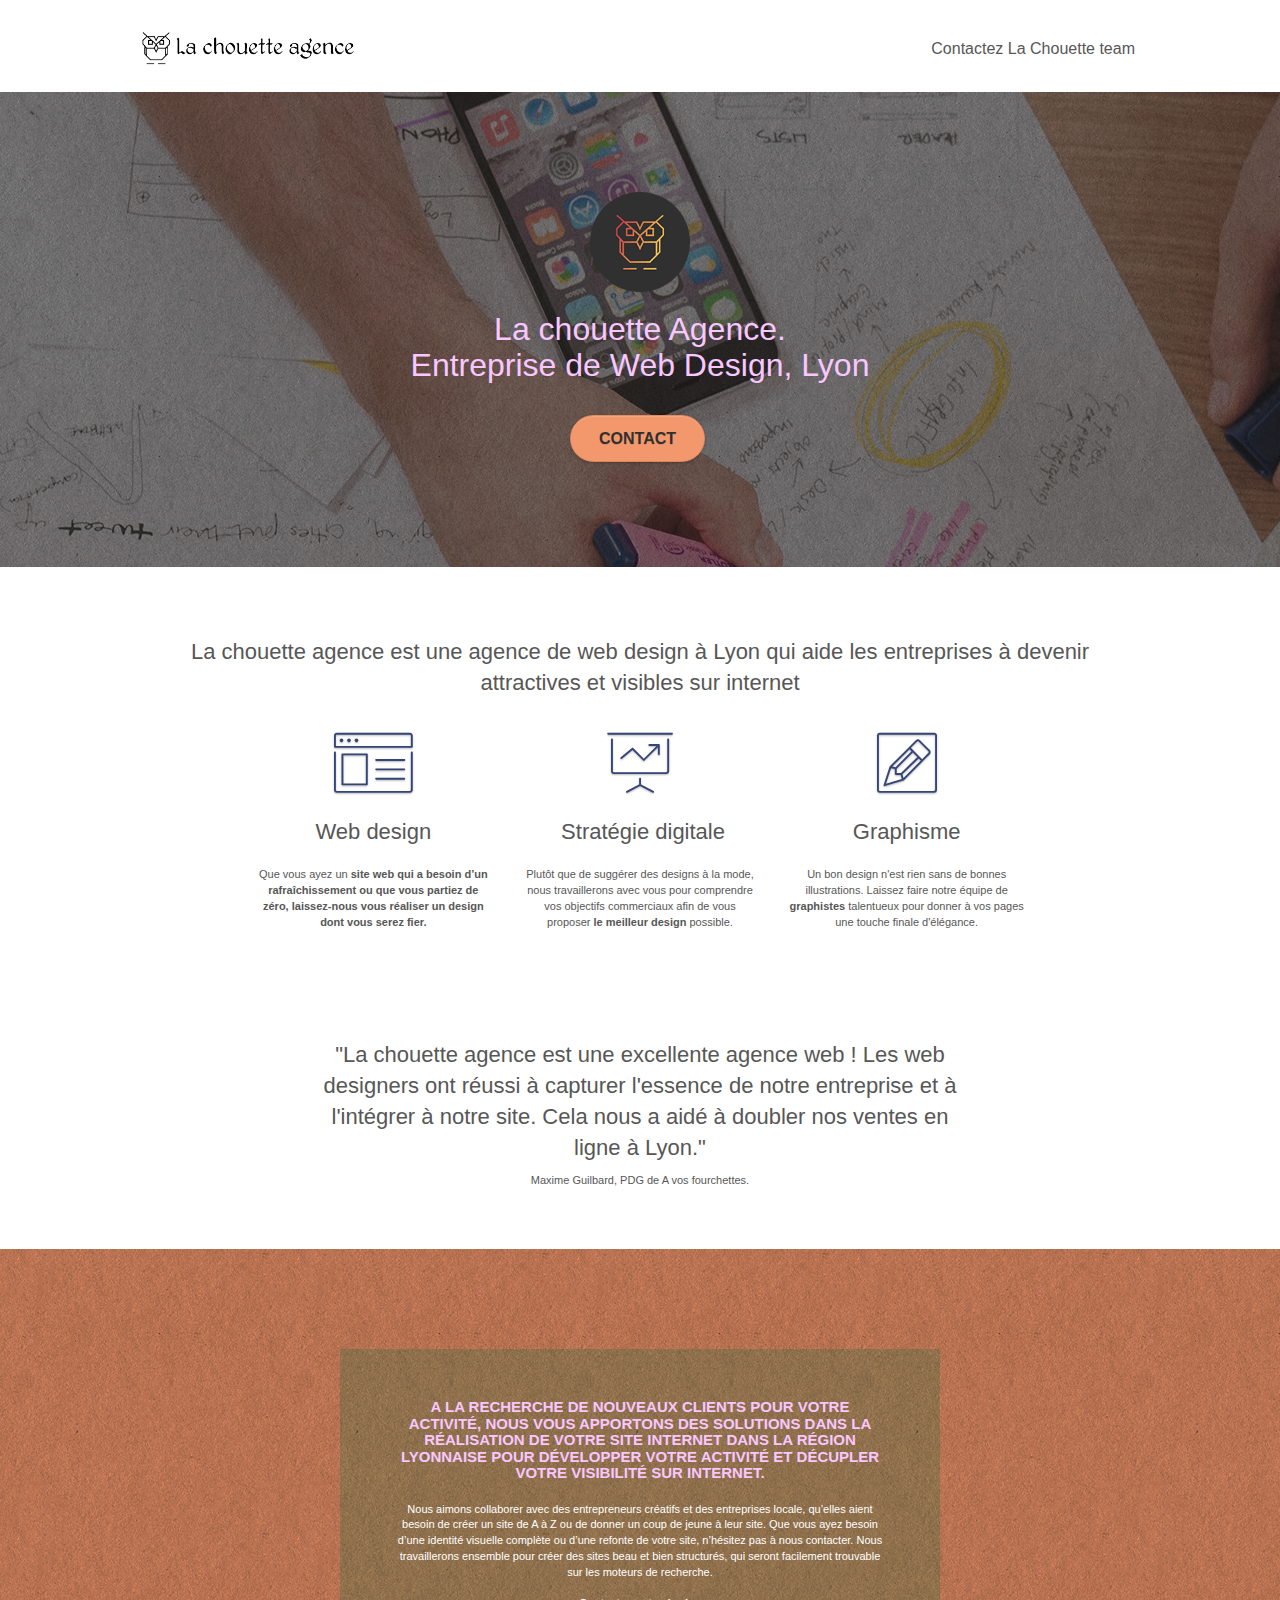
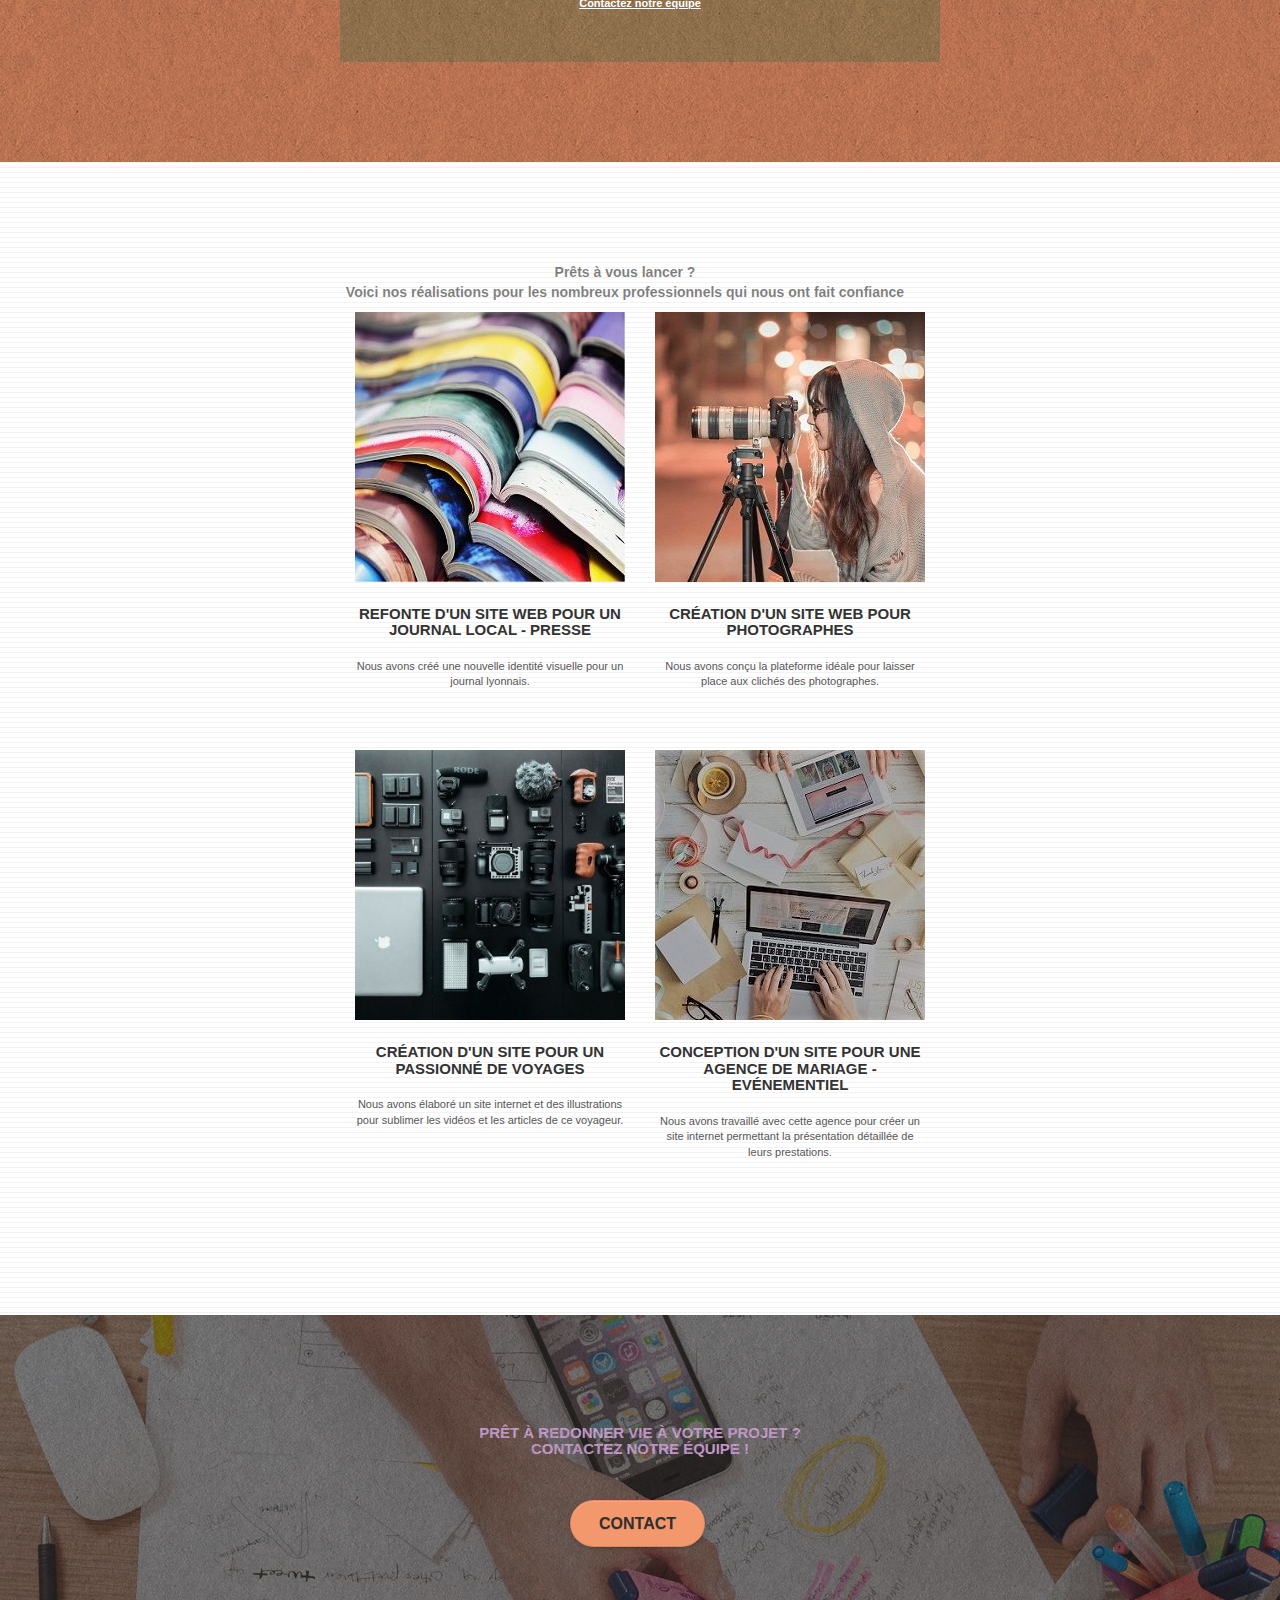
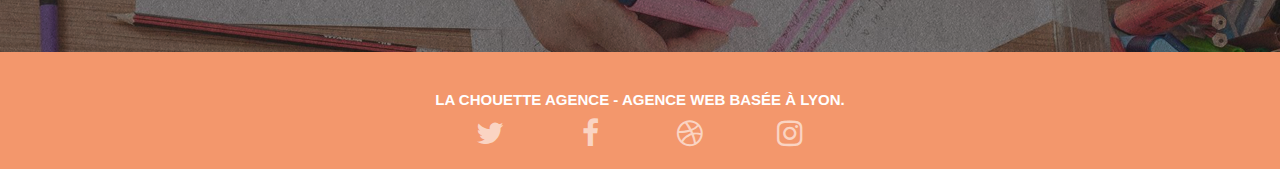
<file: index.html>
<!DOCTYPE html>
<html lang="fr">
<head>
    <meta charset="utf-8">
    <meta name="keywords" content="réalisation site web, conception site internet, agence design Lyon, entreprise Web design Lyon, agence Web design, graphisme, graphiste Lyon, sites optimisés SEO, designs originaux">
    <meta name="description" content="Entreprise Web Design basée à Lyon pour vos besoins en conception de sites internet professionnel de qualité, stratégie digitale, graphisme et illustrations adaptés à votre image de marque">
    <meta name="viewport" content="width=device-width, initial-scale=1.0, viewport-fit=cover">
    <link rel="shortcut icon" type="image/png" href="favicon-1.jpg">
    <meta name ="robots" content="index,follow">
	<link rel="stylesheet" type="text/css" href="./css/bootstrap.css">
	<link rel="stylesheet" type="text/css" href="style.css">
	<link rel="stylesheet" type="text/css" href="./css/font-awesome.css">
	<link rel="stylesheet" type="text/css" href="./css/et-line.css">
	<script src="./js/jquery-2.1.0.js" defer></script>
	<script src="./js/bootstrap.js" defer></script>
	<script src="./js/blocs.js" defer></script>
	<script src="./js/jquery.touchSwipe.js" defer></script>
	<script src="./js/gmaps.js" defer></script>
    <title>La meilleure et la plus chouette entreprise de Web Design à Lyon !</title>
	
</head>

<body>
<!-- Principal conteneur -->
<div class="page-container">
    
<!-- bloc-0 -->
<div class="bloc bgc-white l-bloc " id="bloc-0">
	<div class="container bloc-sm">
		<nav class="navbar row">
			<div class="navbar-header">
				<a class="navbar-brand" href="index.html"><img src="img/la-chouette-agenceweb.png" alt="La Chouette Agence web design Lyon logo" height="40" /></a>
			</div>
			<div class="collapse navbar-collapse navbar-1 special-dropdown-nav">
				<ul class="site-navigation nav navbar-nav">
					<li>
						<a href="page2.html">Contactez La Chouette team</a>
					</li>
				</ul>
			</div>
		</nav>
	</div>
</div>
<!-- bloc-0 END -->

<!-- bloc-1-presentation -->
<div class="bloc bgc-dark-slate-blue bg-banniere d-bloc bg-t-edge bloc-bg-texture texture-paper b-parallax" id="bloc-1-hero">
	<div class="container bloc-lg">
		<div class="row tight-width-whitespace">
			<section class="col-sm-12">
				<img src="img/logo-agence-webdesign.png" class="center-block image-resize-mode" width="100" alt="La chouette agence, agence webdesign Lyon" />
				<h1 class="text-center hero-bloc-text tc-white ">
					La chouette Agence.<br/>
					Entreprise de Web Design, Lyon
				</h1>
				<div class="text-center">
					<a href="page2.html" class="btn btn-lg btn-clean btn-rd cta-hero btn-atomic-tangerine" id="cta-hero">Contact</a>
				</div>
			</section>
		</div>
	</div>
</div>
<!-- bloc-1-presentation END -->

<!-- bloc-2-services -->
<div class="bloc bgc-white l-bloc" id="bloc-2-services">
	<div class="container bloc-md">
		<section class="row">
			<h2 class="col-sm-12 text-center">
				La chouette agence est une agence de web design à Lyon qui aide les entreprises à devenir attractives et visibles sur internet
			</h2>
			<div class="voffset-lg med-width-whitespace">
			<div class="col-sm-4">
				<div class="text-center">
					<span class="et-icon-browser sm-shadow icon-dark-slate-blue icons icon-lg"></span>
				</div>
				<h2 class="mg-md text-center">
					Web design
				</h2>
				<p class="text-center">
					Que vous ayez un <strong>site web<strong> qui a besoin d&rsquo;un rafraîchissement ou que vous partiez de zéro, laissez-nous vous réaliser un design dont vous serez fier.
				</p>
			</div>
			<div class="col-sm-4">
				<div class="text-center">
					<span class="et-icon-presentation sm-shadow icon-dark-slate-blue icons icon-lg"></span>
				</div>
				<h2 class="mg-md text-center">
					&nbsp;Stratégie digitale
				</h2>
				<p class="text-center">
					Plutôt que de suggérer des designs à la mode, nous travaillerons avec vous pour comprendre vos objectifs commerciaux afin de vous proposer <strong>le meilleur design</strong> possible.<br>
				</p>
			</div>
			<div class="col-sm-4">
				<div class="text-center">
					<span class="et-icon-edit sm-shadow icon-dark-slate-blue icons icon-lg"></span>
				</div>
				<h2 class="mg-md text-center">
					Graphisme 
				</h2>
				<p class="text-center">
					Un bon design n'est rien sans de bonnes illustrations. Laissez faire notre équipe de <strong>graphistes</strong> talentueux pour donner à vos pages une touche finale d'élégance.
				</p>
			</div>
		</section>
		<div class="row voffset-lg voffset">
			<section class="col-xs-12 col-md-8 col-md-offset-2 text-center">
				<h2>"La chouette agence est une excellente agence web ! Les web designers ont réussi à capturer l'essence de notre entreprise et à l'intégrer à notre site. Cela nous a aidé à doubler nos ventes en ligne à Lyon."</h2>
				<p>Maxime Guilbard, PDG de A vos fourchettes.</p>
			<section>
		</div>
	</div>
</div>
<!-- bloc-2-services END -->

<!-- bloc-3-what-i-do -->
<div class="bloc tc-white bgc-atomic-tangerine bg-presentation d-bloc bloc-bg-texture texture-paper b-parallax" id="bloc-3-what-i-do">
	<div class="container bloc-lg">
		<div class="row tight-width-whitespace black-background">
			<section class="col-sm-12">
				<h3 class="mg-md text-center tc-white">
					A la recherche de nouveaux clients pour votre activité, nous vous apportons des solutions dans la réalisation de votre site internet dans la région lyonnaise pour développer votre activité et décupler votre visibilité sur internet.<br>
				</h3>
				<p class="text-center white">
					Nous aimons collaborer avec des entrepreneurs créatifs et des entreprises locale, qu’elles aient besoin de créer un site de A à Z ou de donner un coup de jeune à leur site. Que vous ayez besoin d’une identité visuelle complète ou d’une refonte de votre site, n’hésitez pas à nous contacter. Nous travaillerons ensemble pour créer des sites beau et bien structurés, qui seront facilement trouvable sur les moteurs de recherche. <br><br><a class="ltc-white bold-link" href="page2.html">Contactez notre équipe</a><br>
				</p>
			</section>
		</div>
	</div>
</div>
<!-- bloc-3-what-i-do END -->

<!-- bloc-4-portfolio -->
<div class="bloc bgc-white bg-lines-h2-bg bg-repeat l-bloc" id="bloc-4-portfolio">
	<section class="container bloc-lg">
		<div class="row col-sm-12 text-center">
			Prêts à vous lancer ?<br/> Voici nos réalisations pour les nombreux professionnels qui nous ont fait confiance
		</div>
		<div class="row tight-width-whitespace portfolio-row">
			<div class="col-sm-6">
				<a href="#" data-lightbox="img/journaux-presse_mini.jpg" data-gallery-id="gallery-1" data-caption="Refonte d'un site web pour un journal local" data-frame="snapshot-lb"><img src="img/journaux-presse_mini.jpg" alt="Magazines en présentation, refonte de site web pour un journal lyonnais" class="img-responsive portfolio-thumb" /></a>
				<h3 class="mg-md text-center">
					Refonte d'un site web pour un journal local - Presse
				</h3>
				<p class="text-center">
					Nous avons créé une nouvelle identité visuelle pour un journal lyonnais.
				</p>
			</div>
			<div class="col-sm-6">
				<a href="#" data-lightbox="img/photographie-de-nuit_mini.jpg" data-gallery-id="gallery-1" data-caption="Création d'un site web pour photographes" data-frame="snapshot-lb"><img src="img/photographie-de-nuit_mini.jpg" class="img-responsive portfolio-thumb" alt="Création d'un site web pour photographes" /></a>
				<h3 class="mg-md text-center">
					Création d'un site web pour photographes
				</h3>
				<p class="text-center">
					Nous avons conçu la plateforme idéale pour laisser place aux clichés des photographes.
				</p>
			</div>
		</div>
		<div class="row tight-width-whitespace portfolio-row">
			<div class="col-sm-6">
				<a href="#" data-lightbox="img/site-blogger-voyage_mini.jpg" data-gallery-id="gallery-1" data-caption="Création d'un site internet pour un voyageur" data-frame="snapshot-lb"><img src="img/site-blogger-voyage.jpg" class="img-responsive portfolio-thumb" alt="Matériel photo, Création d'un site web pour voyageur"/></a>
				<h3 class="mg-md text-center">
					Création d'un site pour un passionné de voyages 
				</h3>
				<p class="text-center">
					Nous avons élaboré un site internet et des illustrations pour sublimer les vidéos et les articles de ce voyageur.
				</p>
			</div>
			<div class="col-sm-6">
				<a href="#" data-lightbox="img/evenementiel_mini.jpg" data-gallery-id="gallery-1" data-caption="Conception d'un site pour une agence de mariage" data-frame="snapshot-lb"><img src="img/evenementiel_mini.jpg" class="img-responsive portfolio-thumb" alt="Planication événementiel mariage, site web pour agence de mariage-Lyon"/></a>
				<h3 class="mg-md text-center">
					Conception d'un site pour une agence de mariage - Evénementiel
				</h3>
				<p class="text-center">
					Nous avons travaillé avec cette agence pour créer un site internet permettant la présentation détaillée de leurs prestations.
				</p>
			</div>
		</div>
	</section>
</div>
<!-- bloc-4-portfolio END -->

<!-- bloc-5-cta -->
<div class="bloc bgc-dark-slate-blue bg-banniere d-bloc bloc-bg-texture texture-paper" id="bloc-5-cta">
	<div class="container bloc-lg">
		<div class="row">
			<h3 class="mg-md text-center tc-white">
				Prêt à redonner vie à votre projet ?<br>Contactez notre équipe !
			</h3>
			<div class="col-sm-12 text-center">
				<a href="page2.html" class="btn btn-atomic-tangerine btn-clean btn-rd btn-lg cta-hero">Contact</a>
			</div>
		</div>
	</div>
</div>
<!-- bloc-5-cta END -->

<!-- Footer - bloc-8 -->
<footer class="bloc bgc-atomic-tangerine d-bloc" id="bloc-8">
	<div class="container bloc-sm">
		<div class="row">
			<div class="col-sm-12">
				<h3 class="text-center white">
					La chouette agence - Agence web basée à Lyon.<br>
				</h3>
				<div class="row row-no-gutters social">
					<div class="col-sm-3">
						<div class="text-center">
							<a class="social" href="index.html"><span class="fa fa-twitter icon-md"></span></a>
						</div>
					</div>
					<div class="col-sm-3">
						<div class="text-center">
							<a class="social" href="index.html"><span class="fa fa-facebook icon-md"></span></a>
						</div>
					</div>
					<div class="col-sm-3">
						<div class="text-center">
							<a class="social" href="index.html"><span class="fa fa-dribbble icon-md"></span></a>
						</div>
					</div>
					<div class="col-sm-3">
						<div class="text-center">
							<a class="social" href="index.html"><span class="fa fa-instagram icon-md"></span></a>
						</div>
					</div>
				</div>
			</div>
		</div>
	</div>
</div>
<!-- Footer - bloc-8 END -->

</div>
<!-- Principal conteneur END -->
    

</body>
</html>
</file>
<file: style.css>
body {
    margin: 0;
    padding: 0;
    background: #FFF;
    overflow-x: hidden;
    -webkit-font-smoothing: antialiased;
    -moz-osx-font-smoothing: grayscale;
}

a,
button {
    transition: all .3s ease-in-out;
    outline: none!important;
}

a:hover {
    text-decoration: none;
    cursor: pointer;
}

#page-loading-blocs-notifaction {
    position: fixed;
    top: 0;
    bottom: 0;
    width: 100%;
    z-index: 100000;
    background: #FFFFFF url("img/pageload-spinner.gif") no-repeat center center;
}

.bloc {
    width: 100%;
    clear: both;
    background: 50% 50% no-repeat;
    padding: 0 50px;
    -webkit-background-size: cover;
    -moz-background-size: cover;
    -o-background-size: cover;
    background-size: cover;
    position: relative;
}

.bloc .container {
    padding-left: 0;
    padding-right: 0;
}

.bloc-lg {
    padding: 100px 50px;
}

.bloc-md {
    padding: 50px;
}

.bloc-sm {
    padding: 20px 50px;
}

.bg-center,
.bg-l-edge,
.bg-r-edge,
.bg-t-edge,
.bg-b-edge,
.bg-tl-edge,
.bg-bl-edge,
.bg-tr-edge,
.bg-br-edge,
.bg-repeat {
    -webkit-background-size: auto!important;
    -moz-background-size: auto!important;
    -o-background-size: auto!important;
    background-size: auto!important;
}

.bg-repeat {
    background: repeat;
}

.bg-t-edge {
    background: top no-repeat;
}

.bloc-bg-texture::before {
    content: "";
    background-size: 2px 2px;
    position: absolute;
    top: 0;
    bottom: 0;
    left: 0;
    right: 0;
}

.texture-paper::before {
    background: url("img/texturepaper.png");
    background-size: 280px 280px;
}

.b-parallax {
    background-attachment: fixed;
}

.d-bloc {
    color: rgba(255, 255, 255, .7);
}

.d-bloc button:hover {
    color: rgba(255, 255, 255, .9);
}

.d-bloc .icon-round,
.d-bloc .icon-square,
.d-bloc .icon-rounded,
.d-bloc .icon-semi-rounded-a,
.d-bloc .icon-semi-rounded-b {
    border-color: rgba(255, 255, 255, .9);
}

.d-bloc .divider-h span {
    border-color: rgba(255, 255, 255, .2);
}

.d-bloc .a-btn,
.d-bloc .navbar a,
.d-bloc .navbar-brand,
.d-bloc a .icon-sm,
.d-bloc a .icon-md,
.d-bloc a .icon-lg,
.d-bloc a .icon-xl,
.d-bloc h1 a,
.d-bloc h2 a,
.d-bloc h3 a,
.d-bloc h4 a,
.d-bloc h5 a,
.d-bloc h6 a,
.d-bloc p a {
    color: rgba(255, 255, 255, .6);
}

.d-bloc .a-btn:hover,
.d-bloc .navbar a:hover,
.d-bloc .navbar-brand:hover,
.d-bloc a:hover .icon-sm,
.d-bloc a:hover .icon-md,
.d-bloc a:hover .icon-lg,
.d-bloc a:hover .icon-xl,
.d-bloc h1 a:hover,
.d-bloc h2 a:hover,
.d-bloc h3 a:hover,
.d-bloc h4 a:hover,
.d-bloc h5 a:hover,
.d-bloc h6 a:hover,
.d-bloc p a:hover {
    color: rgba(255, 255, 255, 1);
}

.d-bloc .navbar-toggle .icon-bar {
    background: rgba(255, 255, 255, 1);
}

.d-bloc .btn-wire,
.d-bloc .btn-wire:hover {
    color: rgba(255, 255, 255, 1);
    border-color: rgba(255, 255, 255, 1);
}

.d-bloc .panel {
    color: rgba(0, 0, 0, .5);
}

.d-bloc .panel button:hover {
    color: rgba(0, 0, 0, .7);
}

.d-bloc .panel icon {
    border-color: rgba(0, 0, 0, .7);
}

.d-bloc .panel .divider-h span {
    border-color: rgba(0, 0, 0, .1);
}

.d-bloc .panel .a-btn {
    color: rgba(0, 0, 0, .6);
}

.d-bloc .panel .a-btn:hover {
    color: rgba(0, 0, 0, 1);
}

.d-bloc .panel .btn-wire,
.d-bloc .panel .btn-wire:hover {
    color: rgba(0, 0, 0, .7);
    border-color: rgba(0, 0, 0, .3);
}

.d-bloc .panel,
.l-bloc {
    color: rgba(0, 0, 0, .5);
}

.d-bloc .panel button:hover,
.l-bloc button:hover {
    color: rgba(0, 0, 0, .7);
}

.l-bloc .icon-round,
.l-bloc .icon-square,
.l-bloc .icon-rounded,
.l-bloc .icon-semi-rounded-a,
.l-bloc .icon-semi-rounded-b {
    border-color: rgba(0, 0, 0, .7);
}

.d-bloc .panel .divider-h span,
.l-bloc .divider-h span {
    border-color: rgba(0, 0, 0, .1);
}

.d-bloc .panel .a-btn,
.l-bloc .a-btn,
.l-bloc .navbar a,
.l-bloc .navbar-brand,
.l-bloc a .icon-sm,
.l-bloc a .icon-md,
.l-bloc a .icon-lg,
.l-bloc a .icon-xl,
.l-bloc h1 a,
.l-bloc h2 a,
.l-bloc h3 a,
.l-bloc h4 a,
.l-bloc h5 a,
.l-bloc h6 a,
.l-bloc p a {
    color: rgba(0, 0, 0, .6);
}

.d-bloc .panel .a-btn:hover,
.l-bloc .a-btn:hover,
.l-bloc .navbar a:hover,
.l-bloc .navbar-brand:hover,
.l-bloc a:hover .icon-sm,
.l-bloc a:hover .icon-md,
.l-bloc a:hover .icon-lg,
.l-bloc a:hover .icon-xl,
.l-bloc h1 a:hover,
.l-bloc h2 a:hover,
.l-bloc h3 a:hover,
.l-bloc h4 a:hover,
.l-bloc h5 a:hover,
.l-bloc h6 a:hover,
.l-bloc p a:hover {
    color: rgba(0, 0, 0, 1);
}

.l-bloc .navbar-toggle .icon-bar {
    color: rgba(0, 0, 0, .6);
}

.d-bloc .panel .btn-wire,
.d-bloc .panel .btn-wire:hover,
.l-bloc .btn-wire,
.l-bloc .btn-wire:hover {
    color: rgba(0, 0, 0, .7);
    border-color: rgba(0, 0, 0, .3);
}

.voffset {
    margin-top: 30px;
}

.voffset-lg {
    margin-top: 80px;
}

.row-no-gutters {
    margin-right: 0;
    margin-left: 0;
}

.row.row-no-gutters > [class^="col-"],
.row.row-no-gutters > [class*=" col-"] {
    padding-right: 0;
    padding-left: 0;
}

#bloc-1-hero h1 {
    font-size: 32px;
}

.navbar {
    margin-bottom: 0;
    z-index: 1;
}

.navbar-brand {
    height: auto;
    padding: 3px 15px;
    font-size: 25px;
    font-weight: normal;
    font-weight: 600;
    line-height: 44px;
}

.navbar-brand img {
    max-height: 200px;
    margin: 0 5px 0 0;
    display: inline;
}

.navbar-brand img[src$=svg] {
    min-width: 100px;
}

.nav-center .navbar-brand img {
    margin: 0;
}

.navbar .nav {
    padding-top: 2px;
    margin-right: -16px;
    float: right;
    z-index: 1;
}

.nav > li {
    float: left;
    margin-top: 4px;
    font-size: 16px;
}

.navbar-nav .open .dropdown-menu > li > a {
    text-align: inherit;
}

.nav > li a:hover,
.nav > li a:focus {
    background: transparent;
}

.navbar-toggle {
    margin: 10px 10px 0 0;
    border: 0px;
}

.navbar-toggle:hover {
    background: transparent!important;
}

.navbar-toggle .icon-bar {
    background-color: rgba(0, 0, 0, .5);
    width: 26px;
}

.nav-invert .navbar .nav {
    float: left;
}

.nav-invert .navbar-header,
.nav-invert .navbar-brand {
    float: right;
    position: relative;
    z-index: 2;
}

@media (min-width: 768px) {
    .site-navigation {
        position: absolute;
        top: 50%;
        right: 20px;
        transform: translate(0, -50%);
        -webkit-transform: translateY(-50%);
    }
    .nav > li .dropdown-menu a,
    .nav > li .dropdown-menu a:hover {
        color: #484848;
    }
    .nav-invert .site-navigation {
        left: 0;
        right: 0;
    }
    .nav-center {
        text-align: center;
    }
    .nav-center .navbar-header {
        width: 100%;
    }
    .nav-center .navbar-header,
    .nav-center .navbar-brand,
    .nav-center .nav > li {
        float: none;
        display: inline-block;
    }
    .nav-center .site-navigation {
        position: relative;
        width: 100%;
        right: 0;
        margin-right: 0px;
        margin-top: 20px;
    }
    .nav-center.mini-nav .navbar-toggle {
        float: none;
        margin: 10px auto 0;
    }
}

.nav > li > .dropdown a {
    background: none!important;
    display: block;
    padding: 14px 15px;
}

nav .caret {
    margin: 0 5px;
}

.dropdown-menu .dropdown-menu {
    top: -8px;
    left: 100%;
}

.dropdown-menu .dropmenu-flow-right {
    top: 100%;
    left: 0;
    margin-left: -1px;
    border-top-left-radius: 0;
    border-top-right-radius: 0;
}

.dropdown-menu .dropdown span {
    border: 4px solid black;
    border-top-color: transparent;
    border-right-color: transparent;
    border-bottom-color: transparent;
    margin: 6px -5px 0 0!important;
    float: right;
}

.mg-md {
    margin-top: 10px;
    margin-bottom: 20px;
}

.mg-lg {
    margin-top: 10px;
    margin-bottom: 40px;
}

.btn {
    margin: 0 5px 5px 0;
}

.btn.pull-right {
    margin: 0 0 5px 5px;
}

.btn-d,
.btn-d:hover,
.btn-d:focus {
    color: #FFF;
    background: rgba(0, 0, 0, .3);
}

button {
    outline: none!important;
}

.btn-rd {
    border-radius: 40px;
}

.btn-clean {
    border: 1px solid rgba(0, 0, 0, .08);
    border-bottom-color: rgba(0, 0, 0, .1);
    text-shadow: 0 1px 0 rgba(0, 0, 1, .1);
    box-shadow: 0 1px 3px rgba(0, 0, 1, .25), inset 0 1px 0 0 rgba(255, 255, 255, .15);
}

.icon-md {
    font-size: 30px!important;
}

.icon-lg {
    font-size: 60px!important;
}

.sm-shadow {
    text-shadow: 0 1px 2px rgba(0, 0, 0, .3);
}

.panel-sq,
.panel-sq .panel-heading,
.panel-sq .panel-footer {
    border-radius: 0;
}

.panel-rd {
    border-radius: 30px;
}

.panel-rd .panel-heading {
    border-radius: 29px 29px 0 0;
}

.panel-rd .panel-footer {
    border-radius: 0 0 29px 29px;
}

.form-control {
    border-color: rgba(0, 0, 0, .1);
    box-shadow: none;
}

.scrollToTop {
    width: 40px;
    height: 40px;
    position: fixed;
    bottom: 20px;
    right: 20px;
    opacity: 0;
    z-index: 500;
    transition: all .3s ease-in-out;
}

.scrollToTop span {
    margin-top: 6px;
}

.showScrollTop {
    font-size: 14px;
    opacity: 1;
}

a[data-lightbox] {
    position: relative;
    display: block;
    text-align: center;
}

a[data-lightbox]:hover::before {
    content: "+";
    font-family: "HelveticaNeue-Light", "Helvetica Neue Light", "Helvetica Neue", Helvetica, Arial;
    font-size: 32px;
    width: 50px;
    height: 50px;
    margin-left: -25px;
    border-radius: 50%;
    background: rgba(0, 0, 0, .6);
    color: #FFF;
    font-weight: 100;
    z-index: 1;
    position: absolute;
    top: 50%;
    transform: translateY(-50%);
    -webkit-transform: translateY(-50%);
}

a[data-lightbox]:hover img {
    opacity: 0.6;
    -webkit-animation-fill-mode: none;
    animation-fill-mode: none;
}

#lightbox-modal {
    display: flex;
    align-items: center;
}

#lightbox-modal .modal-dialog {
    width: 90%;
    max-width: 900px;
    margin: 0 auto 0;
}

#lightbox-modal .modal-dialog img {
    max-height: 90vh;
    margin: 0 auto;
}

.lightbox-caption {
    padding: 20px;
    color: #FFF;
    background: rgba(0, 0, 0, .5);
    position: absolute;
    left: 15px;
    right: 15px;
    bottom: 5px;
}

.close-lightbox {
    color: #FFF;
    font-size: 30px;
    position: absolute;
    top: 20px;
    right: 20px;
    z-index: 20;
    background: rgba(0, 0, 0, .5);
    border: none;
    line-height: 30px;
    padding: 0 9px 5px;
    opacity: 0.3;
}

.close-lightbox:hover,
.next-lightbox:hover,
.prev-lightbox:hover {
    opacity: 1.0;
    color: #FFF;
}

.next-lightbox,
.prev-lightbox {
    font-size: 20px;
    color: rgba(255, 255, 255, .9);
    background: rgba(0, 0, 0, .5);
    transition: all .2s ease-in-out;
    position: absolute;
    top: 45%;
    z-index: 1;
    opacity: 0.4;
}

.next-lightbox {
    padding: 6px 8px 1px 13px;
    right: 25px;
}

.prev-lightbox {
    padding: 6px 13px 1px 10px;
    left: 25px;
}

.snapshot-lb .modal-body {
    padding-bottom: 45px;
}

.snapshot-lb .lightbox-caption {
    padding: 0;
    color: rgba(0, 0, 0, .5);
    background: none;
}

h1,
h2,
h3,
h4,
h5,
h6,
p,
label,
.btn,
a {
    font-family: "helvetica";
    font-weight: 400;
    color: #575757!important;
}

.container {
    max-width: 1000px;
}

.hero-bloc-text {
    font-size: 38px;
}

.hero-bloc-text-sub {
    font-size: 36px;
}

.statement-bloc-text {
    line-height: 26px;
    font-style: italic;
    font-size: 20px;
    text-align: center;
    font-weight: lighter;
    max-width: 520px;
    margin: auto auto auto auto;
}

p {
    font-size: 11px;
}

.tight-width-whitespace {
    max-width: 600px;
    margin: auto auto auto auto;
}

.h1 {
    font-size: 20px;
    font-family: "Open Sans";
}

.cta-hero {
    margin-top: 22px;
    color: #FFFFFF!important;
    text-transform: uppercase;
    padding: 12px 28px 12px 28px;
    font-size: 16px;
    font-weight: 700;
}

.social {
    max-width: 400px;
    margin: auto auto auto auto;
}

h2 {
    font-size: 22px;
    line-height: 1.4em;
}

h3 {
    font-size: 15px;
    text-transform: uppercase;
    font-weight: 700;
    color: #333333!important;
}

.med-width-whitespace {
    max-width: 800px;
    margin: auto auto auto auto;
    box-shadow: 0px 0px 0px #000000;
}

h1 {
    color: #333333!important;
}

h4 {
    color: #333333!important;
}

.icons {
    margin-bottom: 14px;
    margin-top: 24px;
}

.white {
    color: #FFFFFF!important;
}

.portfolio-thumb {
    margin-bottom: 24px;
}

.portfolio-row {
    margin-bottom: 44px;
    margin-top: 50px;
}

.avatar {
    box-shadow: 0px 4px 9px rgba(0, 0, 0, 0.3);
}

.black-background {
    background-color: rgba(165, 147, 99, 0.7);
    padding: 40px 40px 40px 40px;
}

.bold-link {
    font-weight: 900;
    text-decoration: underline!important;
}

.bgc-white {
    background-color: #FFFFFF;
}

.bgc-dark-slate-blue {
    background-color: #364577;
}

.bgc-atomic-tangerine {
    background-color: #F3976C;
}

.tc-white {
    color: #F8C7FF!important;
}

.btn-atomic-tangerine {
    background: #F3976C;
    color: #303030!important;
}

.btn-atomic-tangerine:hover {
    background: #303030!important;
    color: #F3976C!important;
}

.ltc-white {
    color: #FFFFFF!important;
}

.ltc-white:hover {
    color: #cccccc!important;
}

.ltc-atomic-tangerine {
    color: #F3976C!important;
}

.ltc-atomic-tangerine:hover {
    color: #c27956!important;
}

.icon-dark-slate-blue {
    color: #364577!important;
    border-color: #364577!important;
}

.bg-dots-bg {
    background-image: url("img/dots-bg.png");
}

.bg-lines-h2-bg {
    background-image: url("img/lines-h2-bg.png");
}

.bg-banniere {
    background-image: url("img/lachouette-agence-banniere.jpg");
}

.bg-presentation {
    background-image: url("img/image-de-presentation.jpg");
}

@media (max-width: 1024px) {
    .bloc {
        padding-left: 20px;
        padding-right: 20px;
    }
    .bloc.full-width-bloc,
    .bloc-tile-2.full-width-bloc .container,
    .bloc-tile-3.full-width-bloc .container,
    .bloc-tile-4.full-width-bloc .container {
        padding-left: 0;
        padding-right: 0;
    }
}

@media (max-width: 992px) and (min-width: 768px) {
    .navbar .nav {
        max-width: 80%
    }
    .nav-center.navbar .nav {
        max-width: 100%
    }
}

@media only screen and (min-device-width: 768px) and (max-device-width: 1024px) and (orientation: landscape) {
    .b-parallax {
        background-attachment: scroll;
    }
}

@media only screen and (min-device-width: 1024px) and (max-device-width: 1366px) and (-webkit-min-device-pixel-ratio: 1.5) {
    .b-parallax {
        background-attachment: scroll;
    }
}

@media (max-width: 991px) {
    .container {
        width: 100%;
    }
    .b-parallax {
        background-attachment: scroll;
    }
    .page-container,
    #hero-bloc {
        overflow-x: hidden;
        position: relative;
    }
    .bloc {
        padding-left: constant(safe-area-inset-left);
        padding-right: constant(safe-area-inset-right);
    }
    .bloc-group,
    .bloc-group .bloc {
        display: block;
        width: 100%;
    }
    .bloc-fill-screen .fill-bloc-top-edge,
    .bloc-fill-screen .fill-bloc-bottom-edge {
        padding: 0 20px;
        padding-left: constant(safe-area-inset-left);
        padding-right: constant(safe-area-inset-right);
    }
}

@media (max-width: 767px) {
    .page-container {
        overflow-x: hidden;
        position: relative;
    }
    h1,
    h2,
    h3,
    h4,
    h5,
    h6,
    p,
    #disqus_thread {
        padding-left: 10px!important;
        padding-right: 10px!important;
    }
    .b-parallax {
        background-attachment: scroll;
    }
    .navbar .nav {
        padding-top: 0;
        border-top: 1px solid rgba(0, 0, 0, .2);
        float: none!important;
    }
    .navbar.row {
        margin-left: 0;
        margin-right: 0;
    }
    .site-navigation {
        position: inherit;
        transform: none;
        -webkit-transform: none;
        -ms-transform: none;
    }
    .nav > li {
        margin-top: 0;
        border-bottom: 1px solid rgba(0, 0, 0, .1);
        background: rgba(0, 0, 0, .05);
        text-align: left;
        padding-left: 15px;
        width: 100%;
    }
    .nav > li:hover {
        background: rgba(0, 0, 0, .08);
    }
    .dropdown .dropdown a .caret {
        float: none;
        margin: 5px 0 0 10px!important;
        border: 4px solid black;
        border-bottom-color: transparent;
        border-right-color: transparent;
        border-left-color: transparent;
    }
    #hero-bloc .navbar .nav {
        background: rgba(0, 0, 0, .8);
    }
    #hero-bloc .navbar .nav a {
        color: rgba(255, 255, 255, .6);
    }
    .hero {
        padding: 50px 0;
    }
    .hero-nav {
        left: -1px;
        right: -1px;
    }
    .navbar-collapse {
        padding: 0;
        overflow-x: hidden;
        -webkit-box-shadow: none;
        box-shadow: none;
    }
    .navbar-brand img {
        max-height: 40px;
        width: auto;
    }
    .nav-invert .navbar-header {
        float: none;
        width: 100%;
    }
    .nav-invert .navbar-toggle {
        float: left;
        margin-left: 10px;
    }
    .bloc {
        padding-left: 0;
        padding-right: 0;
    }
    .bloc-xxl,
    .bloc-xl,
    .bloc-lg {
        padding: 40px 0;
    }
    .bloc-sm,
    .bloc-md {
        padding-left: 0;
        padding-right: 0;
    }
    .bloc-tile-2 .container,
    .bloc-tile-3 .container,
    .bloc-tile-4 .container,
    .bloc-fill-screen .fill-bloc-top-edge,
    .bloc-fill-screen .fill-bloc-bottom-edge {
        padding-left: 0;
        padding-right: 0;
    }
    .a-block {
        padding: 0 10px;
    }
    .btn-dwn {
        display: none;
    }
    .voffset {
        margin-top: 5px;
    }
    .voffset-md {
        margin-top: 20px;
    }
    .voffset-lg {
        margin-top: 30px;
    }
    form {
        padding: 5px;
    }
    .close-lightbox {
        display: inline-block;
    }
    .blocsapp-device-iphone5 {
        background-size: 216px 425px;
        padding-top: 60px;
        width: 216px;
        height: 425px;
    }
    .blocsapp-device-iphone5 img {
        width: 180px;
        height: 320px;
    }
}

@media (max-width: 400px) {
    .bloc {
        padding-left: 0;
        padding-right: 0;
    }
}

@media (max-width: 767px) {
    .bloc-mob-center-text {
        text-align: center;
    }
}
</file>
<file: css/et-line.css>
@font-face{font-family:et-line;src:url(../fonts/et-line.eot);src:url(../fonts/et-line.eot?#iefix) format('embedded-opentype'),url(../fonts/et-line.woff) format('woff'),url(../fonts/et-line.ttf) format('truetype'),url(../fonts/et-line.svg#et-line) format('svg');font-weight:400;font-style:normal}.et-icon-adjustments,.et-icon-alarmclock,.et-icon-anchor,.et-icon-aperture,.et-icon-attachment,.et-icon-bargraph,.et-icon-basket,.et-icon-beaker,.et-icon-bike,.et-icon-book-open,.et-icon-briefcase,.et-icon-browser,.et-icon-calendar,.et-icon-camera,.et-icon-caution,.et-icon-chat,.et-icon-circle-compass,.et-icon-clipboard,.et-icon-clock,.et-icon-cloud,.et-icon-compass,.et-icon-desktop,.et-icon-dial,.et-icon-document,.et-icon-documents,.et-icon-download,.et-icon-dribbble,.et-icon-edit,.et-icon-envelope,.et-icon-expand,.et-icon-facebook,.et-icon-flag,.et-icon-focus,.et-icon-gears,.et-icon-genius,.et-icon-gift,.et-icon-global,.et-icon-globe,.et-icon-googleplus,.et-icon-grid,.et-icon-happy,.et-icon-hazardous,.et-icon-heart,.et-icon-hotairballoon,.et-icon-hourglass,.et-icon-key,.et-icon-laptop,.et-icon-layers,.et-icon-lifesaver,.et-icon-lightbulb,.et-icon-linegraph,.et-icon-linkedin,.et-icon-lock,.et-icon-magnifying-glass,.et-icon-map,.et-icon-map-pin,.et-icon-megaphone,.et-icon-mic,.et-icon-mobile,.et-icon-newspaper,.et-icon-notebook,.et-icon-paintbrush,.et-icon-paperclip,.et-icon-pencil,.et-icon-phone,.et-icon-picture,.et-icon-pictures,.et-icon-piechart,.et-icon-presentation,.et-icon-pricetags,.et-icon-printer,.et-icon-profile-female,.et-icon-profile-male,.et-icon-puzzle,.et-icon-quote,.et-icon-recycle,.et-icon-refresh,.et-icon-ribbon,.et-icon-rss,.et-icon-sad,.et-icon-scissors,.et-icon-scope,.et-icon-search,.et-icon-shield,.et-icon-speedometer,.et-icon-strategy,.et-icon-streetsign,.et-icon-tablet,.et-icon-target,.et-icon-telescope,.et-icon-toolbox,.et-icon-tools,.et-icon-tools-2,.et-icon-trophy,.et-icon-tumblr,.et-icon-twitter,.et-icon-upload,.et-icon-video,.et-icon-wallet,.et-icon-wine{font-family:et-line;font-style:normal;font-weight:400;font-variant:normal;text-transform:none;line-height:1;-webkit-font-smoothing:antialiased;-moz-osx-font-smoothing:grayscale;display:inline-block}.et-icon-mobile:before{content:"\e000"}.et-icon-laptop:before{content:"\e001"}.et-icon-desktop:before{content:"\e002"}.et-icon-tablet:before{content:"\e003"}.et-icon-phone:before{content:"\e004"}.et-icon-document:before{content:"\e005"}.et-icon-documents:before{content:"\e006"}.et-icon-search:before{content:"\e007"}.et-icon-clipboard:before{content:"\e008"}.et-icon-newspaper:before{content:"\e009"}.et-icon-notebook:before{content:"\e00a"}.et-icon-book-open:before{content:"\e00b"}.et-icon-browser:before{content:"\e00c"}.et-icon-calendar:before{content:"\e00d"}.et-icon-presentation:before{content:"\e00e"}.et-icon-picture:before{content:"\e00f"}.et-icon-pictures:before{content:"\e010"}.et-icon-video:before{content:"\e011"}.et-icon-camera:before{content:"\e012"}.et-icon-printer:before{content:"\e013"}.et-icon-toolbox:before{content:"\e014"}.et-icon-briefcase:before{content:"\e015"}.et-icon-wallet:before{content:"\e016"}.et-icon-gift:before{content:"\e017"}.et-icon-bargraph:before{content:"\e018"}.et-icon-grid:before{content:"\e019"}.et-icon-expand:before{content:"\e01a"}.et-icon-focus:before{content:"\e01b"}.et-icon-edit:before{content:"\e01c"}.et-icon-adjustments:before{content:"\e01d"}.et-icon-ribbon:before{content:"\e01e"}.et-icon-hourglass:before{content:"\e01f"}.et-icon-lock:before{content:"\e020"}.et-icon-megaphone:before{content:"\e021"}.et-icon-shield:before{content:"\e022"}.et-icon-trophy:before{content:"\e023"}.et-icon-flag:before{content:"\e024"}.et-icon-map:before{content:"\e025"}.et-icon-puzzle:before{content:"\e026"}.et-icon-basket:before{content:"\e027"}.et-icon-envelope:before{content:"\e028"}.et-icon-streetsign:before{content:"\e029"}.et-icon-telescope:before{content:"\e02a"}.et-icon-gears:before{content:"\e02b"}.et-icon-key:before{content:"\e02c"}.et-icon-paperclip:before{content:"\e02d"}.et-icon-attachment:before{content:"\e02e"}.et-icon-pricetags:before{content:"\e02f"}.et-icon-lightbulb:before{content:"\e030"}.et-icon-layers:before{content:"\e031"}.et-icon-pencil:before{content:"\e032"}.et-icon-tools:before{content:"\e033"}.et-icon-tools-2:before{content:"\e034"}.et-icon-scissors:before{content:"\e035"}.et-icon-paintbrush:before{content:"\e036"}.et-icon-magnifying-glass:before{content:"\e037"}.et-icon-circle-compass:before{content:"\e038"}.et-icon-linegraph:before{content:"\e039"}.et-icon-mic:before{content:"\e03a"}.et-icon-strategy:before{content:"\e03b"}.et-icon-beaker:before{content:"\e03c"}.et-icon-caution:before{content:"\e03d"}.et-icon-recycle:before{content:"\e03e"}.et-icon-anchor:before{content:"\e03f"}.et-icon-profile-male:before{content:"\e040"}.et-icon-profile-female:before{content:"\e041"}.et-icon-bike:before{content:"\e042"}.et-icon-wine:before{content:"\e043"}.et-icon-hotairballoon:before{content:"\e044"}.et-icon-globe:before{content:"\e045"}.et-icon-genius:before{content:"\e046"}.et-icon-map-pin:before{content:"\e047"}.et-icon-dial:before{content:"\e048"}.et-icon-chat:before{content:"\e049"}.et-icon-heart:before{content:"\e04a"}.et-icon-cloud:before{content:"\e04b"}.et-icon-upload:before{content:"\e04c"}.et-icon-download:before{content:"\e04d"}.et-icon-target:before{content:"\e04e"}.et-icon-hazardous:before{content:"\e04f"}.et-icon-piechart:before{content:"\e050"}.et-icon-speedometer:before{content:"\e051"}.et-icon-global:before{content:"\e052"}.et-icon-compass:before{content:"\e053"}.et-icon-lifesaver:before{content:"\e054"}.et-icon-clock:before{content:"\e055"}.et-icon-aperture:before{content:"\e056"}.et-icon-quote:before{content:"\e057"}.et-icon-scope:before{content:"\e058"}.et-icon-alarmclock:before{content:"\e059"}.et-icon-refresh:before{content:"\e05a"}.et-icon-happy:before{content:"\e05b"}.et-icon-sad:before{content:"\e05c"}.et-icon-facebook:before{content:"\e05d"}.et-icon-twitter:before{content:"\e05e"}.et-icon-googleplus:before{content:"\e05f"}.et-icon-rss:before{content:"\e060"}.et-icon-tumblr:before{content:"\e061"}.et-icon-linkedin:before{content:"\e062"}.et-icon-dribbble:before{content:"\e063"}
</file>
